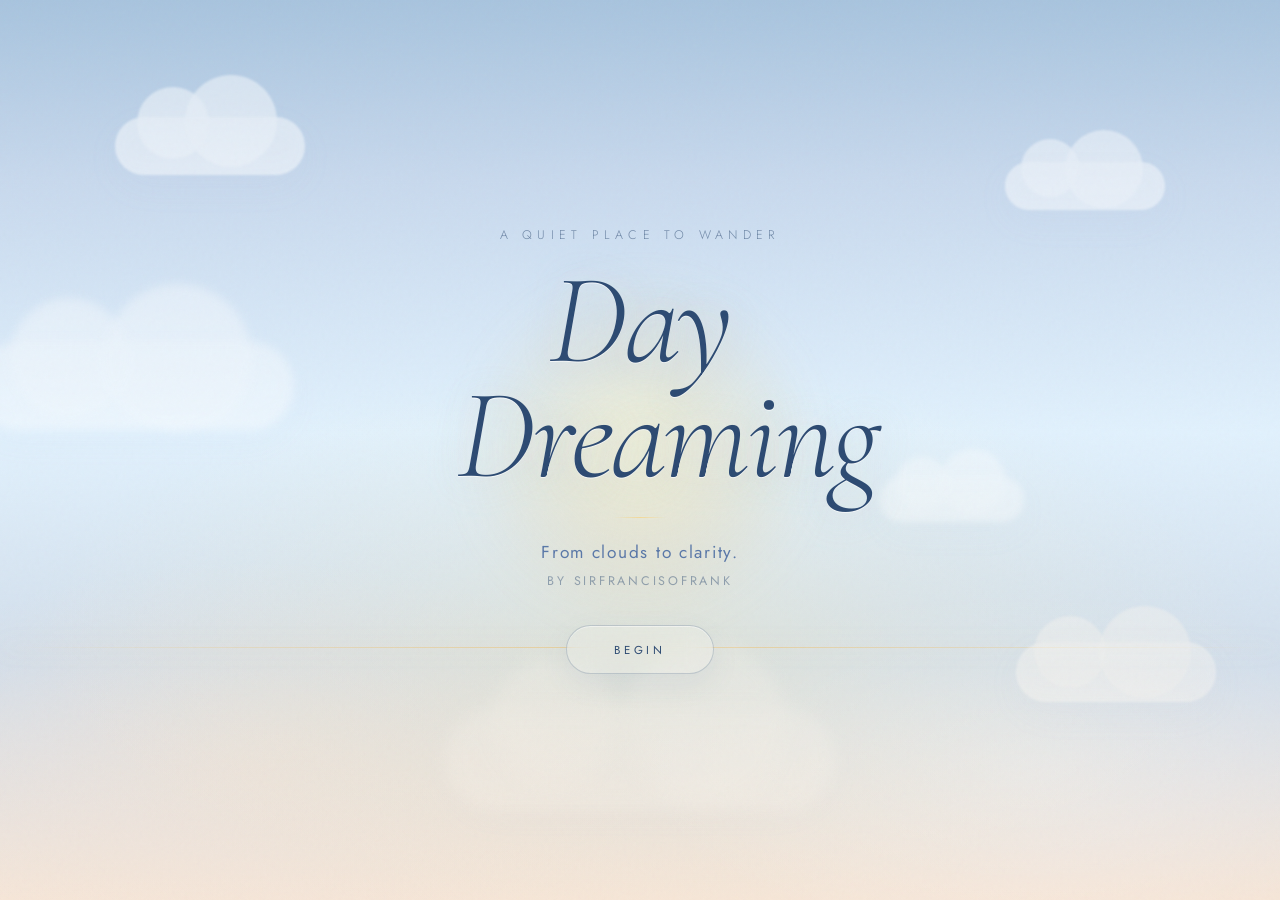
<file: index.html>
<!DOCTYPE html>
<html lang="en">

<head>
    <meta charset="UTF-8" />
    <meta name="viewport" content="width=device-width, initial-scale=1.0" />
    <title>Day Dreaming Pre-Beta</title>
    <link rel="preconnect" href="https://fonts.googleapis.com">
    <link rel="preconnect" href="https://fonts.gstatic.com" crossorigin>
    <link
        href="https://fonts.googleapis.com/css2?family=Cormorant+Garamond:ital,wght@0,300;0,400;1,300;1,400&family=Jost:wght@200;300;400&display=swap"
        rel="stylesheet">
    <link rel="stylesheet" href="CSS/style.css">
</head>

<body>
    <main class="hero">
        <div class="flash"></div>
        <!-- atmospheric elements -->
        <div class="sun-glow"></div>
        <div class="horizon-line"></div>

        <!-- clouds -->
        <div class="cloud cloud-1"></div>
        <div class="cloud cloud-2"></div>
        <div class="cloud cloud-3"></div>
        <div class="cloud cloud-4"></div>
        <div class="cloud cloud-5"></div>
        <div class="cloud cloud-6"></div>

        <!-- content -->
        <div class="title-wrap">
            <p class="eyebrow">a quiet place to wander</p>
            <h1>
                Day
                <span class="title-line-2">Dreaming</span>
            </h1>
            <div class="divider"></div>
            <p class="tagline">From clouds to clarity.</p>
            <p class="credit">by sirfrancisofrank</p>
            <button type="button" class="start-btn">Begin</button>
        </div>

    </main>
    <script src="JS/transistion.js"></script>
    <script>
        const hasVisited = localStorage.getItem("hasVisitedIntro");

        if (hasVisited) {
            window.location.replace("board.html");
        } else {
            localStorage.setItem("hasVisitedIntro", "true");
        }
    </script>
</body>

</html>
</file>
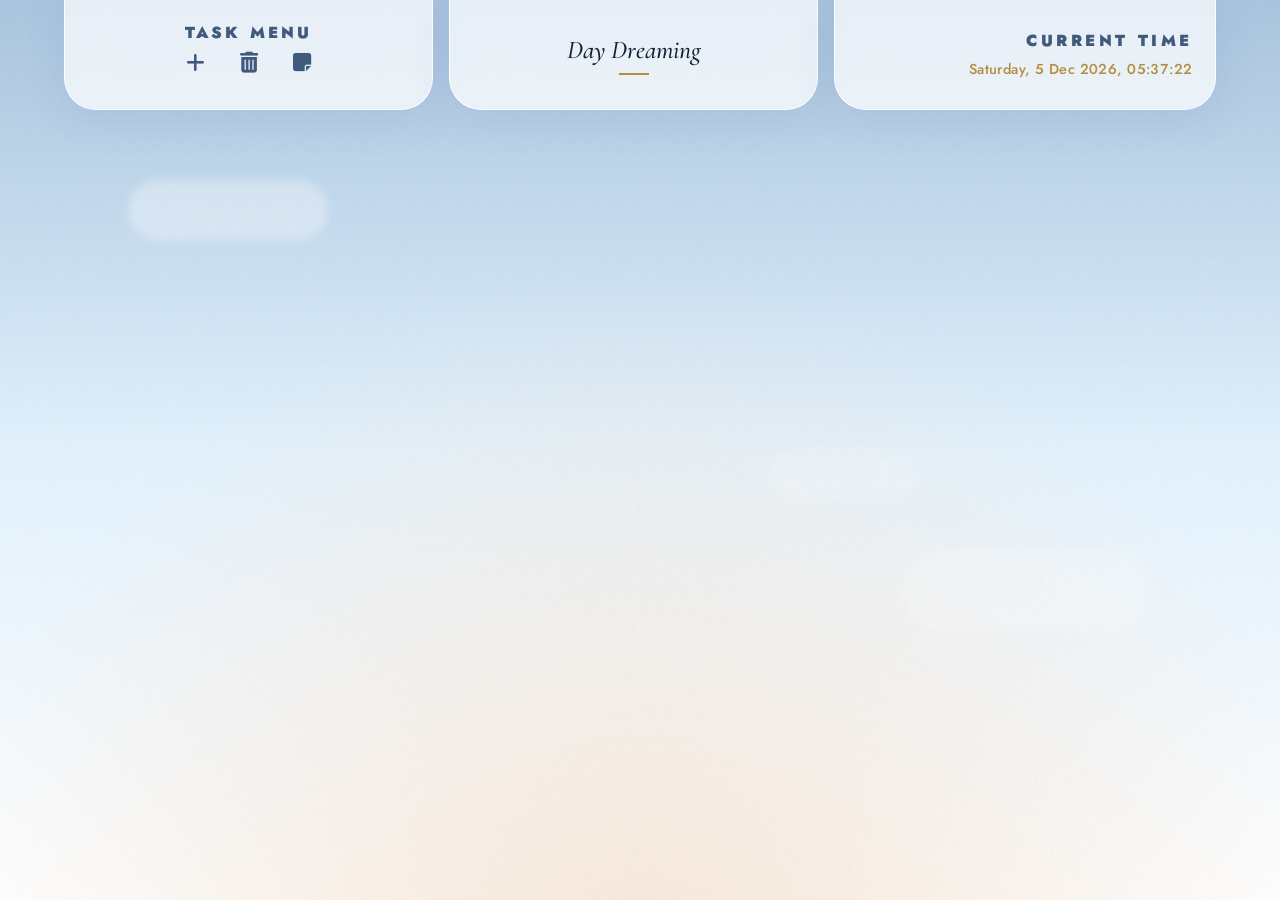
<file: board.html>
<!DOCTYPE html>
<html lang="en">

<head>
    <meta charset="UTF-8" />
    <meta name="viewport" content="width=device-width, initial-scale=1.0" />
    <title>Day Dreaming | Tasks</title>

    <link rel="stylesheet" href="https://cdnjs.cloudflare.com/ajax/libs/font-awesome/6.5.1/css/all.min.css">

    <link rel="preconnect" href="https://fonts.googleapis.com">
    <link rel="preconnect" href="https://fonts.gstatic.com" crossorigin>
    <link
        href="https://fonts.googleapis.com/css2?family=Cormorant+Garamond:ital,wght@0,400;0,500;1,400;1,500&family=Jost:wght@300;400;600&display=swap"
        rel="stylesheet">

    <link rel="stylesheet" href="CSS/board.css">
</head>

<body>
    <main class="hero">
        <div class="cloud cloud-1"></div>
        <div class="cloud cloud-2"></div>
        <div class="cloud cloud-3"></div>
        <div class="cloud cloud-4"></div>

        <header class="header-wrap">
            <div class="burger-wrap">
                <h1 class="menu-label">Task Menu</h1>

                <div class="icon-group">
                    <button id="addCloudBtn" class="action-btn" title="Add Cloud" aria-label="Add Cloud">
                        <i class="fa-solid fa-plus"></i>
                    </button>

                    <button id="deleteCloudBtn" class="action-btn" title="Delete" aria-label="Delete">
                        <i class="fa-solid fa-trash-can"></i>
                    </button>

                    <button id="todoBtn" class="action-btn" title="To-Do List" aria-label="To-Do List">
                        <i class="fa-solid fa-note-sticky"></i>
                    </button>
                </div>
            </div>

            <div class="title-wrap">
                <h1>Day Dreaming</h1>
                <div class="logo-divider"></div>
            </div>

            <div class="timestamp-wrap">
                <h1 class="label">Current Time</h1>
                <h1 class="timestamp-text" id="clock">00:00</h1>
            </div>
        </header>

        <section class="board-area">
            <div id="cloudContainer"></div>
        </section>
    </main>
  <div id="cloudModal" class="modal hidden">
    <div class="modal-box">
        <h2>Create Cloud</h2>

        <label for="cloudTitle" class="required-label">
            Title <span class="required-star">*</span>
        </label>
        <input type="text" id="cloudTitle" placeholder="Enter title" required>

        <label for="cloudDesc" class="field-label">Description</label>
        <textarea id="cloudDesc" placeholder="Description"></textarea>

        <div class="modal-actions">
            <button id="createCloudBtn">Create</button>
            <button id="cancelBtn">Cancel</button>
        </div>
    </div>
</div><div id="cloudModal" class="modal hidden">
    <div class="modal-box">
        <h2>Create Cloud</h2>

        <label for="cloudTitle" class="required-label">
            Title <span class="required-star">*</span>
        </label>
        <input type="text" id="cloudTitle" placeholder="Enter title" required>

        <label for="cloudDesc" class="field-label">Description</label>
        <textarea id="cloudDesc" placeholder="Description"></textarea>

        <div class="modal-actions">
            <button id="createCloudBtn">Create</button>
            <button id="cancelBtn">Cancel</button>
        </div>
    </div>
</div><div id="cloudModal" class="modal hidden">
    <div class="modal-box">
        <h2>Create Cloud</h2>

        <label for="cloudTitle" class="required-label">
            Title <span class="required-star">*</span>
        </label>
        <input type="text" id="cloudTitle" placeholder="Enter title" required>

        <label for="cloudDesc" class="field-label">Description</label>
        <textarea id="cloudDesc" placeholder="Description"></textarea>

        <div class="modal-actions">
            <button id="createCloudBtn">Create</button>
            <button id="cancelBtn">Cancel</button>
        </div>
    </div>
</div><div id="cloudModal" class="modal hidden">
    <div class="modal-box">
        <h2>Create Cloud</h2>

        <label for="cloudTitle" class="required-label">
            Title <span class="required-star">*</span>
        </label>
        <input type="text" id="cloudTitle" placeholder="Enter title" required>

        <label for="cloudDesc" class="field-label">Description</label>
        <textarea id="cloudDesc" placeholder="Description"></textarea>

        <div class="modal-actions">
            <button id="createCloudBtn">Create</button>
            <button id="cancelBtn">Cancel</button>
        </div>
    </div>
</div><div id="cloudModal" class="modal hidden">
    <div class="modal-box">
        <h2>Create Cloud</h2>

        <label for="cloudTitle" class="required-label">
            Title <span class="required-star">*</span>
        </label>
        <input type="text" id="cloudTitle" placeholder="Enter title" required>

        <label for="cloudDesc" class="field-label">Description</label>
        <textarea id="cloudDesc" placeholder="Description"></textarea>

        <div class="modal-actions">
            <button id="createCloudBtn">Create</button>
            <button id="cancelBtn">Cancel</button>
        </div>
    </div>
</div><div id="cloudModal" class="modal hidden">
    <div class="modal-box">
        <h2>Create Cloud</h2>

        <label for="cloudTitle" class="required-label">
            Title <span class="required-star">*</span>
        </label>
        <input type="text" id="cloudTitle" placeholder="Enter title" required>

        <label for="cloudDesc" class="field-label">Description</label>
        <textarea id="cloudDesc" placeholder="Description"></textarea>

        <div class="modal-actions">
            <button id="createCloudBtn">Create</button>
            <button id="cancelBtn">Cancel</button>
        </div>
    </div>
</div>
    <script src="JS/board.js"></script>
</body>

</html>
</file>
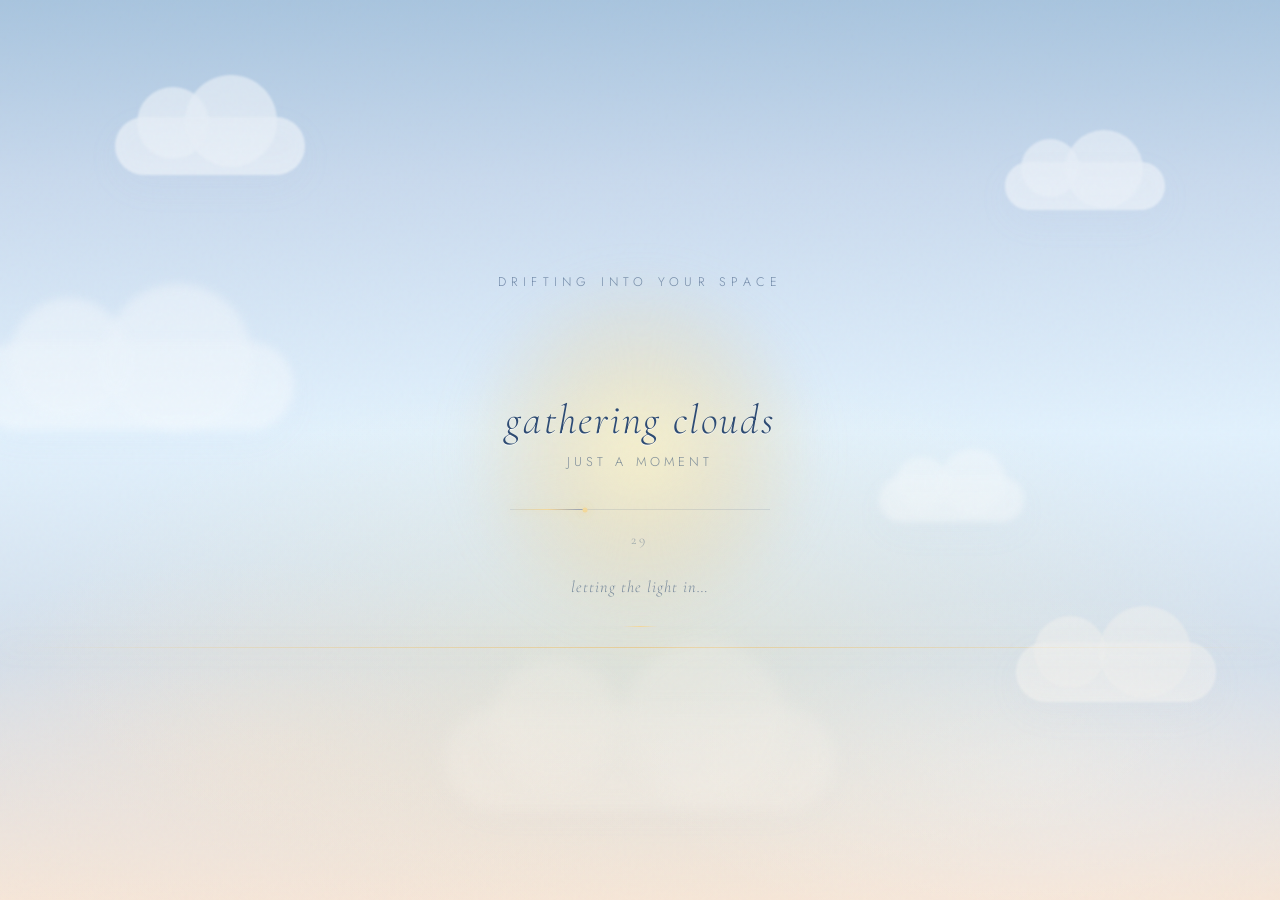
<file: loading.html>
<!DOCTYPE html>
<html lang="en">

<head>
    <meta charset="UTF-8" />
    <meta name="viewport" content="width=device-width, initial-scale=1.0" />
    <title>Day Dreaming — Loading</title>
    <link rel="preconnect" href="https://fonts.googleapis.com">
    <link rel="preconnect" href="https://fonts.gstatic.com" crossorigin>
    <link
        href="https://fonts.googleapis.com/css2?family=Cormorant+Garamond:ital,wght@0,300;0,400;1,300;1,400&family=Jost:wght@200;300;400&display=swap"
        rel="stylesheet">
    <link rel="stylesheet" href="CSS/loading.css">
</head>

<body>
    <main class="hero">
        <!-- atmospheric elements -->
        <div class="sun-glow"></div>
        <div class="horizon-line"></div>

        <!-- clouds -->
        <div class="cloud cloud-1"></div>
        <div class="cloud cloud-2"></div>
        <div class="cloud cloud-3"></div>
        <div class="cloud cloud-4"></div>
        <div class="cloud cloud-5"></div>
        <div class="cloud cloud-6"></div>

        <!-- loading content -->
        <div class="loading-wrap">
            <p class="eyebrow">drifting into your space</p>

            <!-- animated birds -->
            <div class="birds-container" aria-hidden="true">
                <div class="bird bird-1">
                    <svg width="18" height="10" viewBox="0 0 18 10">
                        <path d="M1 5 Q4.5 1 9 5 Q13.5 1 17 5"/>
                    </svg>
                </div>
                <div class="bird bird-2" style="top:8px; left:12px;">
                    <svg width="14" height="8" viewBox="0 0 14 8">
                        <path d="M1 4 Q3.5 1 7 4 Q10.5 1 13 4"/>
                    </svg>
                </div>
                <div class="bird bird-3" style="top:2px; left:28px;">
                    <svg width="12" height="7" viewBox="0 0 12 7">
                        <path d="M1 3.5 Q3 1 6 3.5 Q9 1 11 3.5"/>
                    </svg>
                </div>
                <div class="bird bird-4" style="top:14px; left:6px;">
                    <svg width="10" height="6" viewBox="0 0 10 6">
                        <path d="M1 3 Q2.5 1 5 3 Q7.5 1 9 3"/>
                    </svg>
                </div>
            </div>

            <h1 class="loading-title">gathering clouds</h1>
            <p class="loading-sub">just a moment</p>

            <!-- progress bar -->
            <div class="progress-track" role="progressbar" aria-valuemin="0" aria-valuemax="100" aria-valuenow="0" id="progressBar">
                <div class="progress-fill" id="progressFill"></div>
                <div class="progress-dot" id="progressDot"></div>
            </div>

            <p class="progress-pct" id="progressPct">0</p>

            <!-- rotating phrase -->
            <p class="loading-phrase" id="loadingPhrase">
                <span class="phrase-inner" id="phraseInner">letting the light in…</span>
            </p>

            <div class="divider"></div>
        </div>
    </main>

   <script src="JS/loading.js" defer></script>
</body>
</html>
</file>
<file: CSS/style.css>
* {
    margin: 0;
    padding: 0;
    box-sizing: border-box;
}

:root {
    --sky-zenith: #a8c4de;
    --sky-upper: #c8d9ed;
    --sky-mid: #e1f1fd;
    --sky-soft: #d2deeb;
    --sky-blush: #f6e6d8;

    --accent-blue: #4663ac;
    --text-deep: #2c4a72;
    --text-mid: #5a78a8;
    --text-soft: rgba(44, 74, 114, 0.58);

    --gold-light: #f3d89a;
    --gold-mid: rgba(232, 201, 138, 0.55);

    --cloud-white: rgba(255, 255, 255, 0.76);
    --cloud-warm: rgba(255, 248, 240, 0.62);
    --glass: rgba(255, 255, 255, 0.18);
}

html,
body {
    width: 100%;
    height: 100%;
}

body {
    font-family: 'Jost', sans-serif;
    color: var(--text-deep);
    overflow: hidden;
    background: #dfeef9;
}

/* ===== HERO ===== */
.hero {
    position: relative;
    min-height: 100vh;
    overflow: hidden;
    display: flex;
    justify-content: center;
    align-items: center;
    isolation: isolate;
    background:
        radial-gradient(ellipse 70% 45% at 50% 72%,
            rgba(255, 236, 170, 0.28) 0%,
            rgba(255, 236, 170, 0.12) 30%,
            transparent 70%),
        radial-gradient(ellipse 50% 35% at 20% 85%,
            rgba(242, 228, 216, 0.55) 0%,
            transparent 65%),
        radial-gradient(ellipse 48% 30% at 80% 85%,
            rgba(255, 255, 255, 0.26) 0%,
            transparent 65%),
        linear-gradient(180deg,
            var(--sky-zenith) 0%,
            var(--sky-upper) 20%,
            var(--sky-mid) 48%,
            var(--sky-soft) 74%,
            var(--sky-blush) 100%);
}

/* subtle grain */
.hero::after {
    content: "";
    position: absolute;
    inset: 0;
    pointer-events: none;
    z-index: 10;
    opacity: 0.028;
    background-image: url("data:image/svg+xml,%3Csvg viewBox='0 0 256 256' xmlns='http://www.w3.org/2000/svg'%3E%3Cfilter id='noise'%3E%3CfeTurbulence type='fractalNoise' baseFrequency='0.85' numOctaves='4' stitchTiles='stitch'/%3E%3C/filter%3E%3Crect width='100%25' height='100%25' filter='url(%23noise)' opacity='1'/%3E%3C/svg%3E");
}

/* ===== FLASH ===== */
.flash {
    position: absolute;
    inset: 0;
    background: #fff;
    opacity: 0;
    pointer-events: none;
    z-index: 30;
}

/* ===== SUN ===== */
.sun-glow {
    position: absolute;
    top: 50%;
    left: 50%;
    width: 340px;
    height: 340px;
    transform: translate(-50%, -50%);
    border-radius: 50%;
    background:
        radial-gradient(circle,
            rgba(255, 241, 187, 0.72) 0%,
            rgba(243, 216, 154, 0.4) 32%,
            rgba(232, 201, 138, 0.18) 55%,
            transparent 76%);
    filter: blur(22px);
    z-index: 1;
    animation: pulse 7s ease-in-out infinite;
}

/* ===== HORIZON ===== */
.horizon-line {
    position: absolute;
    bottom: 28%;
    left: 0;
    right: 0;
    height: 1px;
    z-index: 1;
    background: linear-gradient(
        90deg,
        transparent 0%,
        rgba(232, 201, 138, 0.35) 18%,
        rgba(232, 201, 138, 0.82) 50%,
        rgba(232, 201, 138, 0.35) 82%,
        transparent 100%
    );
    box-shadow: 0 0 22px rgba(232, 201, 138, 0.35);
}

/* ===== CONTENT ===== */
.title-wrap {
    position: relative;
    z-index: 6;
    text-align: center;
    display: flex;
    flex-direction: column;
    align-items: center;
    animation: fadeUp 1.6s cubic-bezier(0.22, 1, 0.36, 1) both;
    padding: 1.2rem;
}

.eyebrow {
    font-family: 'Jost', sans-serif;
    font-weight: 300;
    font-size: clamp(0.62rem, 1vw, 0.78rem);
    letter-spacing: 0.42em;
    text-transform: uppercase;
    color: var(--text-soft);
    margin-bottom: 1.15rem;
    animation: fadeUp 1.6s 0.08s cubic-bezier(0.22, 1, 0.36, 1) both;
}

.title-wrap h1 {
    position: relative;
    z-index: 6;
    font-family: 'Cormorant Garamond', serif;
    font-weight: 300;
    font-style: italic;
    font-size: clamp(4.3rem, 10vw, 8.6rem);
    line-height: 0.9;
    letter-spacing: -0.02em;
    color: var(--text-deep);
    text-shadow:
        0 0 30px rgba(255, 245, 220, 0.32),
        0 2px 40px rgba(168, 196, 222, 0.45),
        0 1px 0 rgba(255, 255, 255, 0.78);
}

.title-line-2 {
    display: block;
    margin-left: 3.4rem;
}

.divider {
    width: 52px;
    height: 1px;
    margin: 1.5rem auto 1.35rem;
    background: linear-gradient(
        90deg,
        transparent,
        var(--gold-light),
        transparent
    );
    animation: expandWidth 1.8s 0.25s ease both;
}

.tagline {
    font-size: clamp(0.95rem, 1.4vw, 1.08rem);
    letter-spacing: 0.1em;
    color: var(--text-mid);
    margin-bottom: 0.55rem;
    animation: fadeUp 1.6s 0.18s cubic-bezier(0.22, 1, 0.36, 1) both;
}

.credit {
    font-size: 0.78rem;
    letter-spacing: 0.22em;
    text-transform: uppercase;
    color: rgba(44, 74, 114, 0.45);
    margin-bottom: 2rem;
    animation: fadeUp 1.6s 0.28s cubic-bezier(0.22, 1, 0.36, 1) both;
}

/* ===== BUTTON ===== */
.start-btn {
    margin-top: 0.2rem;
    padding: 0.95rem 2.9rem;
    border: 1px solid rgba(44, 74, 114, 0.22);
    border-radius: 999px;
    background: var(--glass);
    backdrop-filter: blur(12px);
    -webkit-backdrop-filter: blur(12px);
    color: var(--text-deep);
    font-family: 'Jost', sans-serif;
    font-size: 0.72rem;
    font-weight: 400;
    letter-spacing: 0.34em;
    text-transform: uppercase;
    cursor: pointer;
    position: relative;
    overflow: hidden;
    box-shadow:
        0 10px 30px rgba(70, 99, 172, 0.08),
        inset 0 1px 0 rgba(255, 255, 255, 0.45);
    transition:
        transform 0.25s ease,
        box-shadow 0.35s ease,
        border-color 0.35s ease,
        background 0.35s ease,
        color 0.35s ease;
    animation: fadeUp 1.6s 0.38s cubic-bezier(0.22, 1, 0.36, 1) both;
}

.start-btn::before {
    content: "";
    position: absolute;
    top: 0;
    left: -130%;
    width: 80%;
    height: 100%;
    transform: skewX(-24deg);
    background: linear-gradient(
        90deg,
        transparent,
        rgba(255, 255, 255, 0.58),
        transparent
    );
    transition: left 0.75s ease;
}

.start-btn:hover {
    transform: translateY(-2px);
    background: rgba(70, 99, 172, 0.88);
    color: #f8fbff;
    border-color: rgba(70, 99, 172, 0.42);
    box-shadow:
        0 14px 36px rgba(70, 99, 172, 0.2),
        0 0 22px rgba(255, 241, 187, 0.15);
}

.start-btn:hover::before {
    left: 140%;
}

.start-btn:active {
    transform: translateY(0);
}

/* ===== CLOUDS ===== */
.cloud {
    position: absolute;
    border-radius: 999px;
    background: var(--cloud-white);
    filter: blur(1px);
    z-index: 2;
    box-shadow:
        inset 0 -10px 18px rgba(255, 255, 255, 0.12),
        inset 0 8px 16px rgba(255, 255, 255, 0.18),
        0 12px 35px rgba(170, 192, 220, 0.12);
}

.cloud::before,
.cloud::after {
    content: "";
    position: absolute;
    border-radius: 50%;
    background: inherit;
}

/* cloud shapes */
.cloud-1 {
    width: 190px;
    height: 58px;
    top: 13%;
    left: 9%;
    opacity: 0.6;
    animation: drift1 22s 0s ease-in-out infinite;
}

.cloud-1::before {
    width: 72px;
    height: 72px;
    left: 22px;
    top: -30px;
}

.cloud-1::after {
    width: 92px;
    height: 92px;
    right: 28px;
    top: -42px;
}

.cloud-2 {
    width: 160px;
    height: 48px;
    top: 18%;
    right: 9%;
    opacity: 0.56;
    animation: drift2 18s 2s ease-in-out infinite;
}

.cloud-2::before {
    width: 58px;
    height: 58px;
    left: 16px;
    top: -23px;
}

.cloud-2::after {
    width: 78px;
    height: 78px;
    right: 22px;
    top: -32px;
}

.cloud-3 {
    width: 320px;
    height: 88px;
    top: 38%;
    left: -2%;
    opacity: 0.46;
    filter: blur(5px);
    animation: drift3 28s 6s ease-in-out infinite;
}

.cloud-3::before {
    width: 118px;
    height: 118px;
    left: 36px;
    top: -44px;
}

.cloud-3::after {
    width: 148px;
    height: 148px;
    right: 42px;
    top: -58px;
}

.cloud-4 {
    width: 200px;
    height: 60px;
    bottom: 22%;
    right: 5%;
    opacity: 0.5;
    background: var(--cloud-warm);
    animation: drift2 20s 1s ease-in-out infinite;
}

.cloud-4::before {
    width: 72px;
    height: 72px;
    left: 18px;
    top: -26px;
}

.cloud-4::after {
    width: 92px;
    height: 92px;
    right: 25px;
    top: -36px;
}

.cloud-5 {
    width: 390px;
    height: 102px;
    bottom: 10%;
    left: 50%;
    transform: translateX(-50%);
    opacity: 0.32;
    background: var(--cloud-warm);
    filter: blur(8px);
    animation: driftCenter 30s 6s ease-in-out infinite;
}

.cloud-5::before {
    width: 128px;
    height: 128px;
    left: 46px;
    top: -50px;
}

.cloud-5::after {
    width: 164px;
    height: 164px;
    right: 48px;
    top: -66px;
}

.cloud-6 {
    width: 145px;
    height: 45px;
    top: 53%;
    right: 20%;
    opacity: 0.42;
    filter: blur(3px);
    animation: drift2 16s 4s ease-in-out infinite;
}

.cloud-6::before {
    width: 54px;
    height: 54px;
    left: 16px;
    top: -20px;
}

.cloud-6::after {
    width: 66px;
    height: 66px;
    right: 18px;
    top: -28px;
}

/* ===== ENTRANCE ===== */
.cloud-1,
.cloud-2,
.cloud-3,
.cloud-4,
.cloud-5,
.cloud-6,
.sun-glow,
.horizon-line {
    animation-fill-mode: both;
}

/* ===== ZOOM TRANSITION ===== */
.hero.zooming {
    animation: scenePush 1.6s cubic-bezier(0.4, 0, 0.2, 1) forwards;
}

.hero.zooming .title-wrap {
    animation: titleFade 0.5s cubic-bezier(0.4, 0, 1, 1) forwards;
}

.hero.zooming .cloud-1,
.hero.zooming .cloud-2,
.hero.zooming .cloud-3,
.hero.zooming .cloud-4,
.hero.zooming .cloud-6 {
    animation: cloudRush 1.6s cubic-bezier(0.4, 0, 0.2, 1) forwards;
}

.hero.zooming .cloud-5 {
    animation: cloudRushCenter 1.6s cubic-bezier(0.4, 0, 0.2, 1) forwards;
}

.hero.zooming .flash {
    animation: flashBurst 1.6s cubic-bezier(0.4, 0, 0.2, 1) forwards;
}

.hero.zooming .sun-glow {
    animation: sunBurst 1.2s cubic-bezier(0.4, 0, 0.2, 1) forwards;
}

/* ===== ANIMATIONS ===== */
@keyframes drift1 {
    0%, 100% {
        transform: translateX(0) translateY(0);
    }
    35% {
        transform: translateX(16px) translateY(-8px);
    }
    70% {
        transform: translateX(-10px) translateY(5px);
    }
}

@keyframes drift2 {
    0%, 100% {
        transform: translateX(0) translateY(0);
    }
    40% {
        transform: translateX(-12px) translateY(-10px);
    }
    72% {
        transform: translateX(8px) translateY(4px);
    }
}

@keyframes drift3 {
    0%, 100% {
        transform: translateX(0) translateY(0);
    }
    30% {
        transform: translateX(18px) translateY(-10px);
    }
    65% {
        transform: translateX(-8px) translateY(6px);
    }
}

@keyframes driftCenter {
    0%, 100% {
        transform: translateX(-50%) translateY(0);
    }
    35% {
        transform: translateX(-50%) translateY(-8px);
    }
    65% {
        transform: translateX(-50%) translateY(5px);
    }
}

@keyframes fadeUp {
    from {
        opacity: 0;
        transform: translateY(22px);
    }
    to {
        opacity: 1;
        transform: translateY(0);
    }
}

@keyframes expandWidth {
    from {
        width: 0;
        opacity: 0;
    }
    to {
        width: 52px;
        opacity: 1;
    }
}

@keyframes pulse {
    0%, 100% {
        opacity: 0.72;
        transform: translate(-50%, -50%) scale(1);
    }
    50% {
        opacity: 1;
        transform: translate(-50%, -50%) scale(1.08);
    }
}

@keyframes titleFade {
    0% {
        opacity: 1;
        transform: translateY(0) scale(1);
    }
    30% {
        opacity: 0;
        transform: translateY(-18px) scale(0.92);
    }
    100% {
        opacity: 0;
        transform: translateY(-18px) scale(0.92);
    }
}

@keyframes cloudRush {
    0% {
        transform: scale(1);
        opacity: 0.55;
    }
    60% {
        transform: scale(1.85);
        opacity: 0.82;
    }
    100% {
        transform: scale(3.1);
        opacity: 0;
    }
}

@keyframes cloudRushCenter {
    0% {
        transform: translateX(-50%) scale(1);
        opacity: 0.32;
    }
    60% {
        transform: translateX(-50%) scale(2.15);
        opacity: 0.72;
    }
    100% {
        transform: translateX(-50%) scale(3.8);
        opacity: 0;
    }
}

@keyframes scenePush {
    0% {
        transform: scale(1);
    }
    100% {
        transform: scale(1.16);
    }
}

@keyframes flashBurst {
    0% {
        opacity: 0;
    }
    55% {
        opacity: 0;
    }
    76% {
        opacity: 0.92;
    }
    100% {
        opacity: 1;
    }
}

@keyframes sunBurst {
    0% {
        opacity: 0.72;
        transform: translate(-50%, -50%) scale(1);
    }
    60% {
        opacity: 1;
        transform: translate(-50%, -50%) scale(1.4);
    }
    100% {
        opacity: 1;
        transform: translate(-50%, -50%) scale(2.2);
    }
}

/* ===== RESPONSIVE ===== */
@media (max-width: 900px) {
    .title-wrap h1 {
        font-size: clamp(3.8rem, 14vw, 6.6rem);
    }

    .title-line-2 {
        margin-left: 2rem;
    }

    .sun-glow {
        width: 270px;
        height: 270px;
    }

    .cloud-3 {
        width: 250px;
        height: 72px;
    }

    .cloud-5 {
        width: 300px;
        height: 82px;
    }
}

@media (max-width: 600px) {
    .eyebrow {
        letter-spacing: 0.28em;
        font-size: 0.62rem;
    }

    .title-wrap h1 {
        font-size: clamp(3.2rem, 17vw, 5.2rem);
        line-height: 0.94;
    }

    .title-line-2 {
        margin-left: 1.1rem;
    }

    .tagline {
        font-size: 0.92rem;
    }

    .credit {
        font-size: 0.68rem;
        letter-spacing: 0.14em;
        margin-bottom: 1.6rem;
    }

    .start-btn {
        padding: 0.88rem 2.2rem;
        font-size: 0.66rem;
        letter-spacing: 0.24em;
    }

    .sun-glow {
        width: 220px;
        height: 220px;
    }

    .cloud-1 {
        width: 130px;
        height: 40px;
    }

    .cloud-2 {
        width: 120px;
        height: 36px;
    }

    .cloud-3 {
        width: 190px;
        height: 56px;
    }

    .cloud-4 {
        width: 140px;
        height: 42px;
    }

    .cloud-5 {
        width: 220px;
        height: 62px;
    }

    .cloud-6 {
        width: 110px;
        height: 34px;
    }
}
</file>
<file: CSS/board.css>
/* ===== 1. RESET & VARIABLES ===== */
* {
    margin: 0;
    padding: 0;
    box-sizing: border-box;
}

:root {
    --text-primary: #122136;
    --text-secondary: #405a7d;
    --accent-gold: #b38d3e;

    --sky-top: #a8c4de;
    --sky-mid: #e1f1fd;
    --sky-bottom: #f6e6d8;

    --glass-bg: rgba(255, 255, 255, 0.72);
    --glass-border: rgba(255, 255, 255, 0.9);
    --glass-shadow: 0 10px 40px rgba(70, 99, 172, 0.12);

    --header-space-desktop: 150px;
    --header-space-mobile: 220px;
}

/* ===== 2. BASE ===== */
body {
    font-family: "Jost", sans-serif;
    color: var(--text-primary);
    min-height: 100vh;
    width: 100%;
    overflow-x: hidden;
}

/* ===== 3. PAGE SHELL ===== */
.hero {
    position: relative;
    width: 100%;
    min-height: 100vh;
    overflow: hidden;
    padding-top: var(--header-space-desktop);
    background:
        radial-gradient(circle at 50% 110%, var(--sky-bottom), transparent 60%),
        linear-gradient(180deg, var(--sky-top) 0%, var(--sky-mid) 50%, #ffffff 100%);
}

.hero::after {
    content: "";
    position: absolute;
    inset: 0;
    pointer-events: none;
    z-index: 10;
    opacity: 0.04;
    background-image: url("data:image/svg+xml,%3Csvg viewBox='0 0 256 256' xmlns='http://www.w3.org/2000/svg'%3E%3Cfilter id='noise'%3E%3CfeTurbulence type='fractalNoise' baseFrequency='0.7' numOctaves='3' stitchTiles='stitch'/%3E%3C/filter%3E%3Crect width='100%25' height='100%25' filter='url(%23noise)'/%3E%3C/svg%3E");
}

/* ===== 4. HEADER ===== */
.header-wrap {
    position: absolute;
    top: 0;
    left: 0;
    width: 100%;
    padding: 0 4rem;
    z-index: 30;

    display: flex;
    justify-content: center;
    align-items: flex-start;
    gap: 1rem;
}

.burger-wrap,
.title-wrap,
.timestamp-wrap {
    flex: 1;
    max-width: 420px;
    min-height: 110px;
    padding: 1.2rem 1rem;

    display: flex;
    flex-direction: column;
    justify-content: center;

    background: var(--glass-bg);
    backdrop-filter: blur(20px);
    -webkit-backdrop-filter: blur(20px);
    border: 1.5px solid var(--glass-border);
    border-top: none;
    border-radius: 0 0 2rem 2rem;
    box-shadow: var(--glass-shadow);

    transition: all 0.4s ease;
    animation: dropIn 1.2s cubic-bezier(0.22, 1, 0.36, 1) both;
}

.burger-wrap,
.title-wrap {
    align-items: center;
    text-align: center;
}

.timestamp-wrap {
    align-items: flex-end;
    text-align: right;
    padding-inline: 1.4rem;
}

.header-wrap>div:hover {
    background: rgba(255, 255, 255, 0.85);
    transform: translateY(2px);
}

/* ===== 5. TASK MENU ===== */
.icon-group {
    display: flex;
    align-items: center;
    justify-content: center;
    gap: 1.2rem;
    margin-bottom: 0.5rem;
}

.action-btn {
    display: flex;
    align-items: center;
    justify-content: center;
    padding: 8px;
    background: none;
    border: none;
    color: var(--text-secondary);
    font-size: 1.3rem;
    cursor: pointer;
    transition: all 0.3s ease;
}

.action-btn:hover {
    color: var(--accent-gold);
    transform: translateY(-3px);
}

.menu-label,
.label {
    font-family: "Jost", sans-serif;
    font-weight: 900;
    font-size: 1rem;
    text-transform: uppercase;
    letter-spacing: 0.2em;
    color: var(--text-secondary);
}

.burger-wrap .menu-label {
    width: 100%;
    text-align: center;
}

/* ===== 6. TITLE ===== */
.title-wrap h1 {
    font-family: "Cormorant Garamond", serif;
    font-weight: 500;
    font-style: italic;
    font-size: clamp(1.4rem, 2vw, 2.2rem);
    color: var(--text-primary);
}

.logo-divider {
    width: 30px;
    height: 1.5px;
    margin-top: 0.5rem;
    background: var(--accent-gold);
}

/* ===== 7. CLOCK ===== */
.timestamp-wrap .label {
    margin-bottom: 0.45rem;
    font-size: 1rem;
    letter-spacing: 0.22em;
}

.timestamp-text {
    font-family: "Jost", sans-serif;
    font-size: 0.9rem;
    font-weight: 500;
    color: var(--accent-gold);
    line-height: 1.5;
    letter-spacing: 0.03em;

    white-space: nowrap;
    word-break: normal;
    max-width: none;

    font-variant-numeric: tabular-nums;
    min-width: 18ch;
}

/* ===== 8. BOARD / WORKSPACE ===== */
.board-area {
    position: relative;
    width: 100%;
    min-height: calc(100vh - var(--header-space-desktop));
    z-index: 5;
}

#cloudContainer {
    position: absolute;
    inset: 0;
    z-index: 15;
    pointer-events: none;
}

.cloud-note {
    position: absolute;
    z-index: 16;
    min-width: 120px;
    min-height: 60px;
    padding: 0.9rem 1rem;

    display: flex;
    align-items: center;
    justify-content: center;
    flex-direction: column;

    border-radius: 999px;
    background: rgba(255, 255, 255, 0.88);
    border: 1.5px solid rgba(255, 255, 255, 0.95);
    box-shadow: 0 10px 30px rgba(70, 99, 172, 0.14);
    backdrop-filter: blur(10px);
    -webkit-backdrop-filter: blur(10px);

    font-family: "Jost", sans-serif;
    font-size: 0.95rem;
    color: var(--text-primary);
    pointer-events: auto;

    animation: cloudJiggle 4.5s ease-in-out infinite;
}

@keyframes cloudJiggle {
    0% {
        transform: translate(-50%, -50%) translate(0px, 0px) rotate(0deg);
    }
    20% {
        transform: translate(-50%, -50%) translate(-4px, -3px) rotate(-1deg);
    }
    40% {
        transform: translate(-50%, -50%) translate(4px, 2px) rotate(1deg);
    }
    60% {
        transform: translate(-50%, -50%) translate(-3px, 4px) rotate(-0.7deg);
    }
    80% {
        transform: translate(-50%, -50%) translate(3px, -2px) rotate(0.7deg);
    }
    100% {
        transform: translate(-50%, -50%) translate(0px, 0px) rotate(0deg);
    }
}

/*Required Star*/
.required-label,
.field-label {
    display: block;
    margin-bottom: 0.4rem;
    font-family: "Jost", sans-serif;
    font-size: 0.95rem;
    color: var(--text-primary);
}

.required-label {
    margin-top: 0.4rem;
}

.required-star {
    color: #d64545;
    font-weight: 600;
    margin-left: 0.15rem;
}

#cloudTitle,
#cloudDesc {
    width: 100%;
}

#cloudTitle:invalid {
    border: 1.5px solid #d64545;
}

#cloudTitle::placeholder {
    color: rgba(60, 72, 102, 0.6);
}

/*Warning for no title*/
#cloudTitle.input-error {
  border: 1.5px solid #d64545;
}

#cloudTitle.input-error::placeholder {
  color: #d64545;
}
#cloudTitle.input-valid {
  border: 1.5px solid #35b86b;
}

/* ===== 9. DECORATIVE CLOUDS ===== */
.cloud {
    position: absolute;
    z-index: 1;
    background: rgba(255, 255, 255, 0.8);
    border-radius: 100px;
    filter: blur(4px);
    animation: drift 40s linear infinite;
}

.cloud-1 {
    width: 200px;
    height: 60px;
    top: 20%;
    left: 10%;
    opacity: 0.4;
}

.cloud-2 {
    width: 250px;
    height: 80px;
    right: 10%;
    bottom: 30%;
    opacity: 0.3;
    animation-delay: -5s;
}

.cloud-3 {
    width: 150px;
    height: 50px;
    top: 50%;
    left: 60%;
    opacity: 0.2;
}

/* ===== 10. ANIMATIONS ===== */
@keyframes dropIn {
    from {
        opacity: 0;
        transform: translateY(-100%);
    }

    to {
        opacity: 1;
        transform: translateY(0);
    }
}

@keyframes drift {
    0% {
        transform: translateX(-100px);
    }

    100% {
        transform: translateX(200px);
    }
}

/* ===== 11. TABLET ===== */
@media (max-width: 1024px) {
    .header-wrap {
        padding: 0 2rem;
        gap: 0.8rem;
    }

    .burger-wrap,
    .title-wrap,
    .timestamp-wrap {
        max-width: 100%;
        min-height: 100px;
    }

    .title-wrap h1 {
        font-size: clamp(1.3rem, 2.4vw, 2rem);
    }
}

/* ===== 12. MOBILE ===== */
@media (max-width: 768px) {
    body {
        overflow-y: auto;
    }

    .hero {
        min-height: 100vh;
        height: auto;
        padding-top: var(--header-space-mobile);
        padding-bottom: 2rem;
    }

    .header-wrap {
        position: absolute;
        top: 0;
        left: 0;
        width: 100%;
        padding: 0 1rem;

        display: grid;
        grid-template-columns: 1fr 1fr;
        grid-template-areas:
            "title title"
            "task time";
        gap: 0.7rem;
        align-items: stretch;
    }

    .title-wrap,
    .burger-wrap,
    .timestamp-wrap {
        width: 100%;
        max-width: 100%;
        min-height: 96px;
        padding: 1rem;
        border: 1.5px solid var(--glass-border);
        box-shadow: var(--glass-shadow);
    }

    .title-wrap {
        grid-area: title;
        align-items: center;
        text-align: center;
        border-radius: 0 0 1.4rem 1.4rem;
    }

    .burger-wrap {
        grid-area: task;
        align-items: center;
        text-align: center;
        border-radius: 1.4rem;
    }

    .timestamp-wrap {
        grid-area: time;
        align-items: center;
        justify-content: center;
        text-align: center;
        padding-inline: 1rem;
        border-radius: 1.4rem;
    }

    .icon-group {
        flex-wrap: wrap;
        gap: 0.75rem;
        justify-content: center;
    }

    .action-btn {
        font-size: 1rem;
        padding: 6px;
    }

    .menu-label,
    .label {
        font-size: 0.75rem;
        letter-spacing: 0.14em;
    }

    .title-wrap h1 {
        font-size: clamp(1.2rem, 6vw, 1.8rem);
    }

    .timestamp-wrap .label {
        margin-bottom: 0.3rem;
    }

    .timestamp-text {
        max-width: 100%;
        text-align: center;
        font-size: 0.78rem;
        line-height: 1.4;
    }

    .board-area {
        min-height: calc(100vh - var(--header-space-mobile));
    }

    .cloud-1 {
        width: 120px;
        height: 40px;
        top: 18%;
        left: 5%;
    }

    .cloud-2 {
        width: 150px;
        height: 50px;
        right: 5%;
        bottom: 20%;
    }

    .cloud-3 {
        width: 100px;
        height: 35px;
        top: 45%;
        left: 50%;
    }
}

.modal.hidden {
    display: none;
}

.modal {
    position: fixed;
    inset: 0;
    background: rgba(0, 0, 0, 0.35);

    display: flex;
    justify-content: center;
    align-items: center;

    z-index: 999;
}

.modal-box {
    width: min(90%, 420px);
    background: white;
    padding: 1.5rem;
    border-radius: 20px;
    box-shadow: 0 12px 30px rgba(0, 0, 0, 0.18);

    display: flex;
    flex-direction: column;
    gap: 0.9rem;

    transition: transform 0.25s ease, box-shadow 0.25s ease;
}

.modal-box:hover {
    transform: translateY(-4px);
    box-shadow: 0 16px 36px rgba(0, 0, 0, 0.22);
}

.modal-box h2 {
    margin: 0;
    font-family: "Cormorant Garamond", serif;
    font-size: 2rem;
}

.modal-box input,
.modal-box textarea {
    width: 100%;
    padding: 0.8rem 1rem;
    border: 1px solid #d9d9d9;
    border-radius: 12px;
    font: inherit;
    outline: none;

    transition: border-color 0.2s ease, box-shadow 0.2s ease, transform 0.2s ease;
}

.modal-box input:hover,
.modal-box textarea:hover {
    transform: translateY(-1px);
    box-shadow: 0 6px 14px rgba(0, 0, 0, 0.08);
}

.modal-box input:focus,
.modal-box textarea:focus {
    border-color: #b8b8ff;
    box-shadow: 0 0 0 4px rgba(184, 184, 255, 0.2);
}

.modal-box textarea {
    min-height: 120px;
    resize: none;
}

.modal-actions {
    display: flex;
    justify-content: flex-end;
    gap: 0.75rem;
}

.modal-actions button {
    border: none;
    padding: 0.75rem 1.1rem;
    border-radius: 12px;
    cursor: pointer;
    font: inherit;
    background-color: white;
    transition: transform 0.2s ease, box-shadow 0.2s ease, background-color 0.2s ease;
}

.modal-actions button:hover {
    transform: translateY(-2px);
    box-shadow: 0 8px 18px rgba(0, 0, 0, 0.12);
    background-color: var(--text-secondary);
    color: white;
}

.modal-actions button:active {
    transform: translateY(0);
}

/* ===== 13. SMALL PHONE ===== */
@media (max-width: 480px) {
    .header-wrap {
        padding: 0 0.75rem;
        gap: 0.55rem;
    }

    .burger-wrap,
    .title-wrap,
    .timestamp-wrap {
        min-height: 90px;
        padding: 0.85rem;
    }

    .title-wrap h1 {
        font-size: clamp(1.05rem, 6vw, 1.45rem);
    }

    .menu-label,
    .label {
        font-size: 0.68rem;
        letter-spacing: 0.12em;
    }

    .timestamp-text {
        font-size: 0.72rem;
    }

    .icon-group {
        gap: 0.55rem;
    }

    .action-btn {
        font-size: 0.95rem;
        padding: 5px;
    }
}


/*Cloud Deletion*/
.active-delete {
  outline: 2px solid red;
}

.cloud-note {
  cursor: pointer;
}

#cloudContainer.delete-mode .cloud-note {
  border: 2px dashed rgba(255, 0, 0, 0.35);
}

#cloudContainer.delete-mode .cloud-note:hover {
  border: 2px solid red;
  opacity: 0.75;
  box-shadow: 0 0 12px rgba(255, 0, 0, 0.5);
}
</file>
<file: CSS/loading.css>
* {
    margin: 0;
    padding: 0;
    box-sizing: border-box;
}

:root {
    --sky-zenith: #a8c4de;
    --sky-upper: #c8d9ed;
    --sky-mid: #e1f1fd;
    --sky-soft: #d2deeb;
    --sky-blush: #f6e6d8;

    --accent-blue: #4663ac;
    --text-deep: #2c4a72;
    --text-mid: #5a78a8;
    --text-soft: rgba(44, 74, 114, 0.58);

    --gold-light: #f3d89a;
    --gold-mid: rgba(232, 201, 138, 0.55);

    --cloud-white: rgba(255, 255, 255, 0.76);
    --cloud-warm: rgba(255, 248, 240, 0.62);
    --glass: rgba(255, 255, 255, 0.18);
}

html,
body {
    width: 100%;
    height: 100%;
}

body {
    font-family: 'Jost', sans-serif;
    color: var(--text-deep);
    overflow: hidden;
    background: #dfeef9;
}

/* ===== HERO ===== */
.hero {
    position: relative;
    min-height: 100vh;
    overflow: hidden;
    display: flex;
    justify-content: center;
    align-items: center;
    isolation: isolate;
    background:
        radial-gradient(ellipse 70% 45% at 50% 72%,
            rgba(255, 236, 170, 0.28) 0%,
            rgba(255, 236, 170, 0.12) 30%,
            transparent 70%),
        radial-gradient(ellipse 50% 35% at 20% 85%,
            rgba(242, 228, 216, 0.55) 0%,
            transparent 65%),
        radial-gradient(ellipse 48% 30% at 80% 85%,
            rgba(255, 255, 255, 0.26) 0%,
            transparent 65%),
        linear-gradient(180deg,
            var(--sky-zenith) 0%,
            var(--sky-upper) 20%,
            var(--sky-mid) 48%,
            var(--sky-soft) 74%,
            var(--sky-blush) 100%);
}

/* subtle grain */
.hero::after {
    content: "";
    position: absolute;
    inset: 0;
    pointer-events: none;
    z-index: 10;
    opacity: 0.028;
    background-image: url("data:image/svg+xml,%3Csvg viewBox='0 0 256 256' xmlns='http://www.w3.org/2000/svg'%3E%3Cfilter id='noise'%3E%3CfeTurbulence type='fractalNoise' baseFrequency='0.85' numOctaves='4' stitchTiles='stitch'/%3E%3C/filter%3E%3Crect width='100%25' height='100%25' filter='url(%23noise)' opacity='1'/%3E%3C/svg%3E");
}

/* ===== SUN ===== */
.sun-glow {
    position: absolute;
    top: 50%;
    left: 50%;
    width: 340px;
    height: 340px;
    transform: translate(-50%, -50%);
    border-radius: 50%;
    background:
        radial-gradient(circle,
            rgba(255, 241, 187, 0.72) 0%,
            rgba(243, 216, 154, 0.4) 32%,
            rgba(232, 201, 138, 0.18) 55%,
            transparent 76%);
    filter: blur(22px);
    z-index: 1;
    animation: pulse 7s ease-in-out infinite;
}

/* ===== HORIZON ===== */
.horizon-line {
    position: absolute;
    bottom: 28%;
    left: 0;
    right: 0;
    height: 1px;
    z-index: 1;
    background: linear-gradient(90deg,
            transparent 0%,
            rgba(232, 201, 138, 0.35) 18%,
            rgba(232, 201, 138, 0.82) 50%,
            rgba(232, 201, 138, 0.35) 82%,
            transparent 100%);
    box-shadow: 0 0 22px rgba(232, 201, 138, 0.35);
}

/* ===== CLOUDS ===== */
.cloud {
    position: absolute;
    border-radius: 999px;
    background: var(--cloud-white);
    filter: blur(1px);
    z-index: 2;
    box-shadow:
        inset 0 -10px 18px rgba(255, 255, 255, 0.12),
        inset 0 8px 16px rgba(255, 255, 255, 0.18),
        0 12px 35px rgba(170, 192, 220, 0.12);
}

.cloud::before,
.cloud::after {
    content: "";
    position: absolute;
    border-radius: 50%;
    background: inherit;
}

.cloud-1 {
    width: 190px;
    height: 58px;
    top: 13%;
    left: 9%;
    opacity: 0.6;
    animation: drift1 22s ease-in-out infinite;
}

.cloud-1::before {
    width: 72px;
    height: 72px;
    left: 22px;
    top: -30px;
}

.cloud-1::after {
    width: 92px;
    height: 92px;
    right: 28px;
    top: -42px;
}

.cloud-2 {
    width: 160px;
    height: 48px;
    top: 18%;
    right: 9%;
    opacity: 0.56;
    animation: drift2 18s 2s ease-in-out infinite;
}

.cloud-2::before {
    width: 58px;
    height: 58px;
    left: 16px;
    top: -23px;
}

.cloud-2::after {
    width: 78px;
    height: 78px;
    right: 22px;
    top: -32px;
}

.cloud-3 {
    width: 320px;
    height: 88px;
    top: 38%;
    left: -2%;
    opacity: 0.46;
    filter: blur(5px);
    animation: drift3 28s 6s ease-in-out infinite;
}

.cloud-3::before {
    width: 118px;
    height: 118px;
    left: 36px;
    top: -44px;
}

.cloud-3::after {
    width: 148px;
    height: 148px;
    right: 42px;
    top: -58px;
}

.cloud-4 {
    width: 200px;
    height: 60px;
    bottom: 22%;
    right: 5%;
    opacity: 0.5;
    background: var(--cloud-warm);
    animation: drift2 20s 1s ease-in-out infinite;
}

.cloud-4::before {
    width: 72px;
    height: 72px;
    left: 18px;
    top: -26px;
}

.cloud-4::after {
    width: 92px;
    height: 92px;
    right: 25px;
    top: -36px;
}

.cloud-5 {
    width: 390px;
    height: 102px;
    bottom: 10%;
    left: 50%;
    transform: translateX(-50%);
    opacity: 0.32;
    background: var(--cloud-warm);
    filter: blur(8px);
    animation: driftCenter 30s 6s ease-in-out infinite;
}

.cloud-5::before {
    width: 128px;
    height: 128px;
    left: 46px;
    top: -50px;
}

.cloud-5::after {
    width: 164px;
    height: 164px;
    right: 48px;
    top: -66px;
}

.cloud-6 {
    width: 145px;
    height: 45px;
    top: 53%;
    right: 20%;
    opacity: 0.42;
    filter: blur(3px);
    animation: drift2 16s 4s ease-in-out infinite;
}

.cloud-6::before {
    width: 54px;
    height: 54px;
    left: 16px;
    top: -20px;
}

.cloud-6::after {
    width: 66px;
    height: 66px;
    right: 18px;
    top: -28px;
}

/* ===== LOADING CONTENT ===== */
.loading-wrap {
    position: relative;
    z-index: 6;
    text-align: center;
    display: flex;
    flex-direction: column;
    align-items: center;
    animation: fadeUp 1.4s cubic-bezier(0.22, 1, 0.36, 1) both;
    padding: 1.2rem;
}

.eyebrow {
    font-family: 'Jost', sans-serif;
    font-weight: 300;
    font-size: clamp(0.62rem, 1vw, 0.78rem);
    letter-spacing: 0.42em;
    text-transform: uppercase;
    color: var(--text-soft);
    margin-bottom: 2rem;
    animation: fadeUp 1.4s 0.1s cubic-bezier(0.22, 1, 0.36, 1) both;
}

/* ===== BIRDS ===== */
.birds-container {
    position: relative;
    width: 120px;
    height: 40px;
    margin-bottom: 2rem;
    animation: fadeUp 1.4s 0.2s cubic-bezier(0.22, 1, 0.36, 1) both;
}

.bird {
    position: absolute;
    opacity: 0;
}

.bird svg path {
    fill: none;
    stroke: var(--text-mid);
    stroke-width: 1.5;
    stroke-linecap: round;
}

.bird-1 {
    animation: birdFly1 3.2s 0.4s ease-in-out infinite;
}

.bird-2 {
    animation: birdFly2 3.2s 0.7s ease-in-out infinite;
}

.bird-3 {
    animation: birdFly3 3.2s 1.0s ease-in-out infinite;
}

.bird-4 {
    animation: birdFly4 3.2s 1.3s ease-in-out infinite;
}

/* ===== LOADING TEXT ===== */
.loading-title {
    font-family: 'Cormorant Garamond', serif;
    font-weight: 300;
    font-style: italic;
    font-size: clamp(1.8rem, 4vw, 2.6rem);
    color: var(--text-deep);
    letter-spacing: 0.05em;
    margin-bottom: 0.4rem;
    text-shadow:
        0 0 30px rgba(255, 245, 220, 0.32),
        0 1px 0 rgba(255, 255, 255, 0.78);
    animation: fadeUp 1.4s 0.25s cubic-bezier(0.22, 1, 0.36, 1) both;
}

.loading-sub {
    font-family: 'Jost', sans-serif;
    font-weight: 300;
    font-size: clamp(0.68rem, 1.1vw, 0.8rem);
    letter-spacing: 0.32em;
    text-transform: uppercase;
    color: var(--text-soft);
    margin-bottom: 2.4rem;
    animation: fadeUp 1.4s 0.32s cubic-bezier(0.22, 1, 0.36, 1) both;
}

/* ===== PROGRESS TRACK ===== */
.progress-track {
    width: clamp(180px, 28vw, 260px);
    height: 1px;
    background: rgba(44, 74, 114, 0.12);
    position: relative;
    margin-bottom: 1.4rem;
    animation: fadeUp 1.4s 0.38s cubic-bezier(0.22, 1, 0.36, 1) both;
    overflow: visible;
}

.progress-fill {
    position: absolute;
    top: 0;
    left: 0;
    height: 1px;
    width: 0%;
    background: linear-gradient(90deg, transparent, var(--gold-light), rgba(70, 99, 172, 0.5));
    transition: width 0.4s ease;
    box-shadow: 0 0 8px rgba(243, 216, 154, 0.6);
}

/* gliding dot along track */
.progress-dot {
    position: absolute;
    top: 50%;
    left: 0%;
    width: 5px;
    height: 5px;
    border-radius: 50%;
    background: var(--gold-light);
    transform: translate(-50%, -50%);
    box-shadow: 0 0 10px rgba(243, 216, 154, 0.9), 0 0 22px rgba(243, 216, 154, 0.4);
    transition: left 0.4s ease;
}

/* ===== PERCENTAGE ===== */
.progress-pct {
    font-family: 'Cormorant Garamond', serif;
    font-weight: 300;
    font-size: clamp(0.72rem, 1.1vw, 0.84rem);
    letter-spacing: 0.24em;
    color: rgba(44, 74, 114, 0.42);
    animation: fadeUp 1.4s 0.44s cubic-bezier(0.22, 1, 0.36, 1) both;
}

/* ===== LOADING PHRASES ===== */
.loading-phrase {
    margin-top: 1.8rem;
    font-family: 'Cormorant Garamond', serif;
    font-style: italic;
    font-weight: 300;
    font-size: clamp(0.88rem, 1.4vw, 1.02rem);
    color: var(--text-soft);
    letter-spacing: 0.06em;
    height: 1.4em;
    position: relative;
    overflow: hidden;
    animation: fadeUp 1.4s 0.5s cubic-bezier(0.22, 1, 0.36, 1) both;
}

.phrase-inner {
    opacity: 1;
    transform: translateX(-50%) translateY(0);
    transition: opacity 0.6s ease, transform 0.6s ease;
}

.phrase-inner.leaving {
    opacity: 0;
    transform: translateX(-50%) translateY(-10px);
}

.phrase-inner.entering {
    opacity: 0;
    transform: translateX(-50%) translateY(10px);
}

/* ===== DIVIDER ===== */
.divider {
    width: 36px;
    height: 1px;
    margin: 1.6rem auto 0;
    background: linear-gradient(90deg, transparent, var(--gold-light), transparent);
    animation: expandWidth 1.8s 0.55s ease both, fadeUp 1.4s 0.55s cubic-bezier(0.22, 1, 0.36, 1) both;
}

/* ===== ANIMATIONS ===== */
@keyframes pulse {

    0%,
    100% {
        opacity: 0.72;
        transform: translate(-50%, -50%) scale(1);
    }

    50% {
        opacity: 1;
        transform: translate(-50%, -50%) scale(1.08);
    }
}

@keyframes fadeUp {
    from {
        opacity: 0;
        transform: translateY(22px);
    }

    to {
        opacity: 1;
        transform: translateY(0);
    }
}

@keyframes expandWidth {
    from {
        width: 0;
        opacity: 0;
    }

    to {
        width: 36px;
        opacity: 1;
    }
}

@keyframes drift1 {

    0%,
    100% {
        transform: translateX(0) translateY(0);
    }

    35% {
        transform: translateX(16px) translateY(-8px);
    }

    70% {
        transform: translateX(-10px) translateY(5px);
    }
}

@keyframes drift2 {

    0%,
    100% {
        transform: translateX(0) translateY(0);
    }

    40% {
        transform: translateX(-12px) translateY(-10px);
    }

    72% {
        transform: translateX(8px) translateY(4px);
    }
}

@keyframes drift3 {

    0%,
    100% {
        transform: translateX(0) translateY(0);
    }

    30% {
        transform: translateX(18px) translateY(-10px);
    }

    65% {
        transform: translateX(-8px) translateY(6px);
    }
}

@keyframes driftCenter {

    0%,
    100% {
        transform: translateX(-50%) translateY(0);
    }

    35% {
        transform: translateX(-50%) translateY(-8px);
    }

    65% {
        transform: translateX(-50%) translateY(5px);
    }
}

/* bird keyframes: fade in, drift, fade out */
@keyframes birdFly1 {
    0% {
        opacity: 0;
        transform: translate(0px, 20px);
    }

    15% {
        opacity: 0.7;
    }

    50% {
        opacity: 0.9;
        transform: translate(28px, 0px);
    }

    85% {
        opacity: 0.4;
    }

    100% {
        opacity: 0;
        transform: translate(56px, -12px);
    }
}

@keyframes birdFly2 {
    0% {
        opacity: 0;
        transform: translate(10px, 28px);
    }

    15% {
        opacity: 0.6;
    }

    50% {
        opacity: 0.85;
        transform: translate(36px, 8px);
    }

    85% {
        opacity: 0.3;
    }

    100% {
        opacity: 0;
        transform: translate(64px, -4px);
    }
}

@keyframes birdFly3 {
    0% {
        opacity: 0;
        transform: translate(20px, 16px);
    }

    15% {
        opacity: 0.5;
    }

    50% {
        opacity: 0.8;
        transform: translate(44px, -2px);
    }

    85% {
        opacity: 0.25;
    }

    100% {
        opacity: 0;
        transform: translate(72px, -16px);
    }
}

@keyframes birdFly4 {
    0% {
        opacity: 0;
        transform: translate(5px, 32px);
    }

    15% {
        opacity: 0.5;
    }

    50% {
        opacity: 0.7;
        transform: translate(30px, 12px);
    }

    85% {
        opacity: 0.2;
    }

    100% {
        opacity: 0;
        transform: translate(58px, -2px);
    }
}

/* ===== RESPONSIVE ===== */
@media (max-width: 600px) {
    .eyebrow {
        letter-spacing: 0.28em;
        font-size: 0.62rem;
    }

    .loading-title {
        font-size: clamp(1.5rem, 8vw, 2rem);
    }

    .loading-sub {
        font-size: 0.66rem;
        letter-spacing: 0.24em;
    }

    .progress-track {
        width: 200px;
    }

    .sun-glow {
        width: 220px;
        height: 220px;
    }
}
</file>
